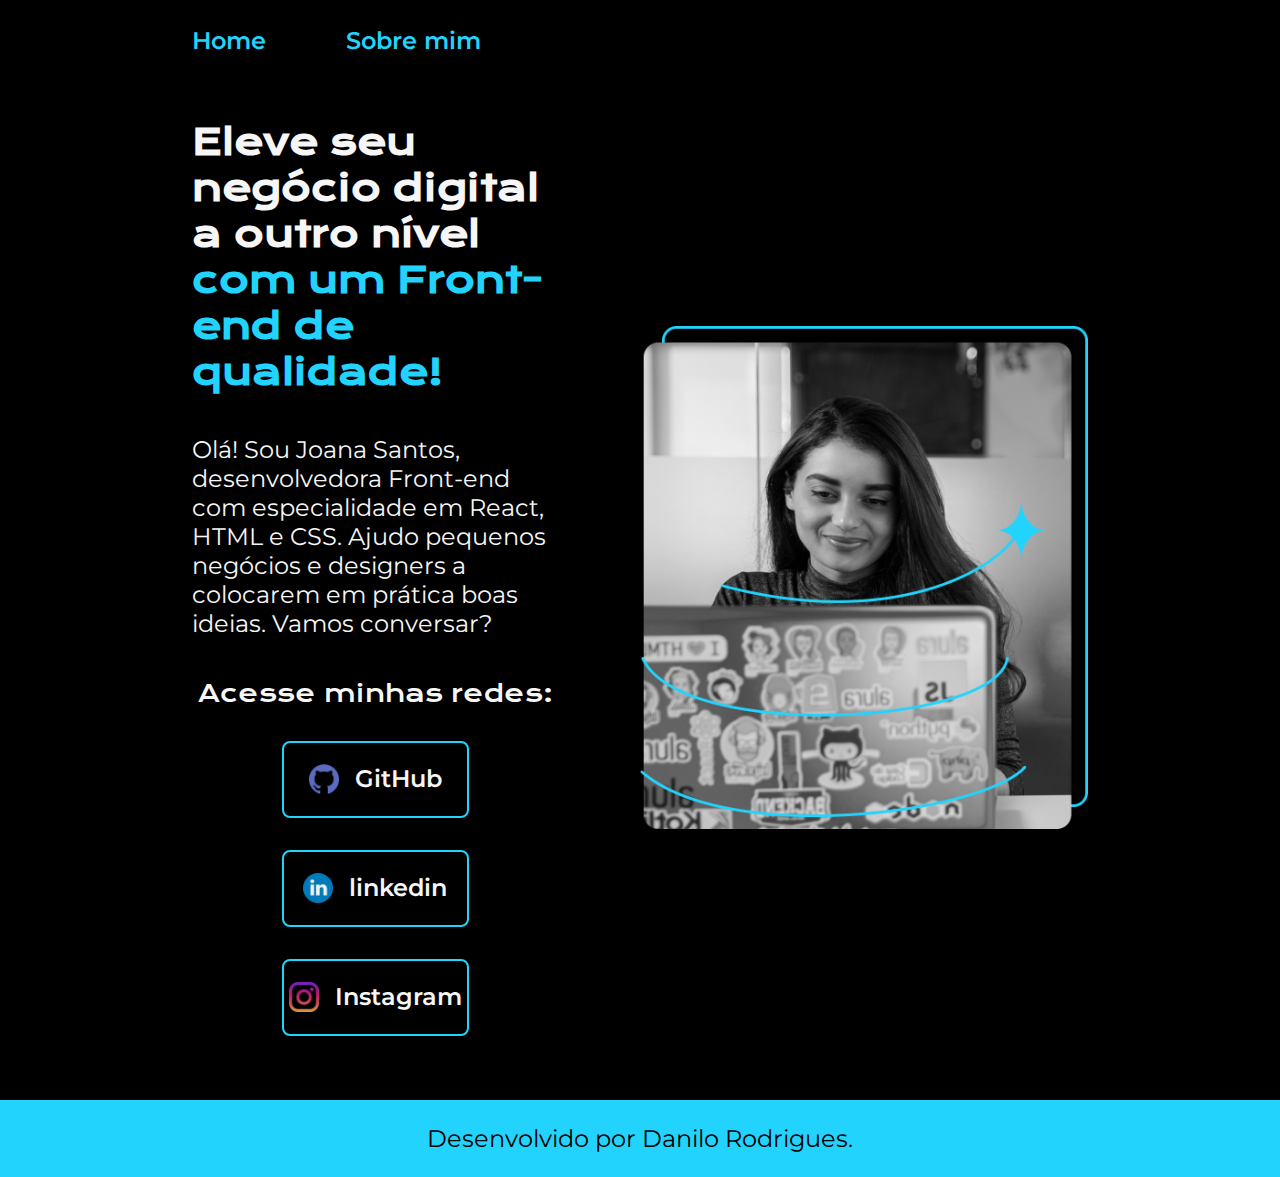
<file: index.html>
<!DOCTYPE html>
<html lang="pt-br">
<head>
      <meta charset="UTF-8">
      <meta http-equiv="X-UA-Compatible" content="IE=edge">
      <meta name="viewport" content="width=device-width, initial-scale=1.0">
      <title>Portifolio</title>
      <link rel="stylesheet" href="./styles/style.css">
</head>
<body>
      <header class="cabecalho">
            <nav class="cabecalho__menu">
                  <a class="cabecalho__menu__link" href="index.html">Home</a>
                  <a class="cabecalho__menu__link" href="about.html">Sobre mim</a>
            </nav>
      </header>
      <main class="apresentacao">
            <section class="apresentacao__conteudo">
                  <h1 class="apresentacao__conteudo__titulo">Eleve seu negócio digital a outro nível
                  <strong class="titulo-destaque">com um Front-end de qualidade!</strong>
                   </h1>
            <p class="apresentacao__conteudo__texto">Olá! Sou Joana Santos, desenvolvedora Front-end com especialidade em React, HTML e CSS. 
            Ajudo pequenos negócios e designers a colocarem em prática
            boas ideias. Vamos conversar?</p>
            <div class="apresentacao__links">
                  <h2 class="apresentacao__links__subtitulo">Acesse minhas redes:</h2>
                  
                  <a  class="apresentacao__links__navegacao" href="https://GitHub.com">
                        <img src="./assets/github.png" height="30px;">
                        GitHub
                  </a>
                  <a  class="apresentacao__links__navegacao" href="https://br.linkedin.com/">
                        <img src="./assets/linkedin.png" height="30px;">
                        linkedin
                  </a>
                  <a  class="apresentacao__links__navegacao" href="https://Instagram.com">
                        <img src="./assets/instagram.png" height="30px;">
                        Instagram
                  </a>
            </div>
      </section>
            <img class="apresentacao__imagem" src="assets/Imagem.png" alt="Foto da Joana Santos programando">
      </main>
      <footer class="rodape">
            <p>Desenvolvido por Danilo Rodrigues.</p>
      </footer>
</body>
</html>
</file>
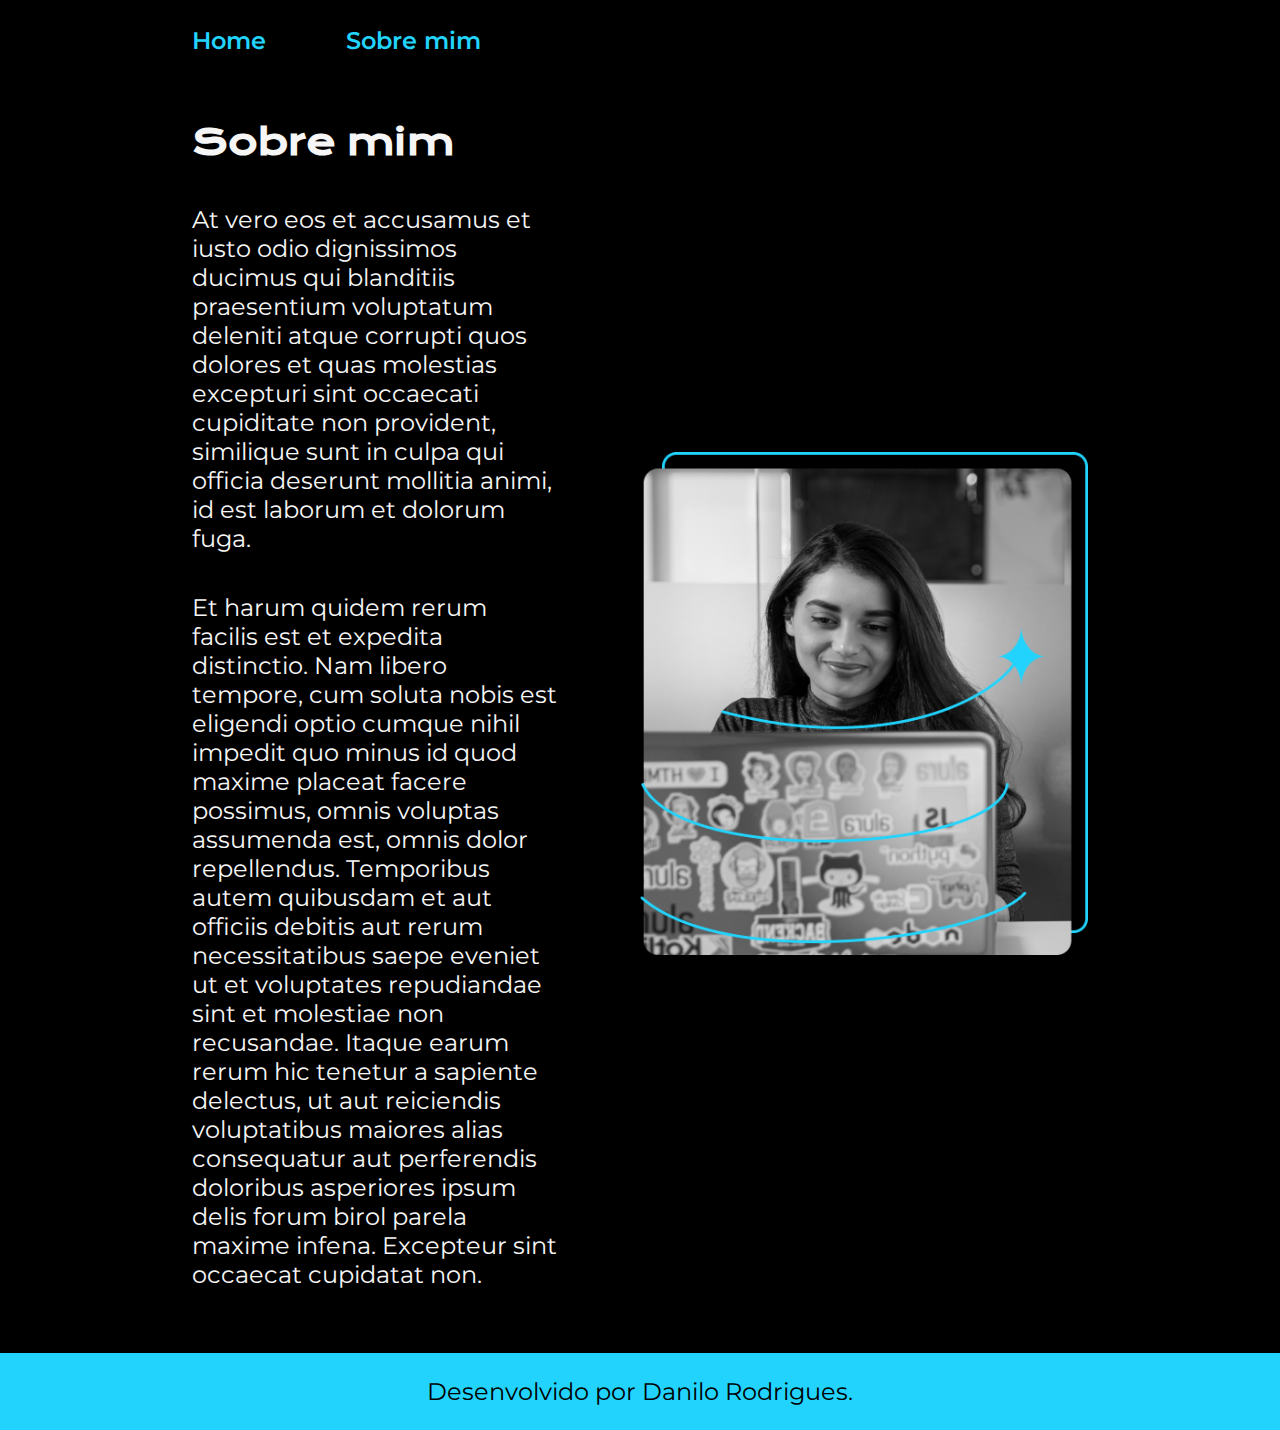
<file: about.html>
<!DOCTYPE html>
<html lang="pt-br">
<head>
    <meta charset="UTF-8">
    <meta http-equiv="X-UA-Compatible" content="IE=edge">
    <meta name="viewport" content="width=device-width, initial-scale=1.0">
    
    <title>Sobre mim</title>
    <link rel="stylesheet" href="./styles/style.css">
</head>
<body>
    <header class="cabecalho">
        <nav class="cabecalho__menu">
              <a class="cabecalho__menu__link" href="index.html">Home</a>
              <a class="cabecalho__menu__link" href="about.html">Sobre mim</a>
        </nav>
  </header>
    <main class="apresentacao">
        <section class="apresentacao__conteudo">
            <h1 class="apresentacao__conteudo__titulo">Sobre mim</h1>
            <p class="apresentacao__conteudo__texto">At vero eos et accusamus et iusto odio dignissimos ducimus qui blanditiis praesentium voluptatum deleniti atque corrupti quos dolores et quas molestias excepturi sint occaecati cupiditate non provident, similique sunt in culpa qui officia deserunt mollitia animi, id est laborum et dolorum fuga.</p>
            <p class="apresentacao__conteudo__texto">Et harum quidem rerum facilis est et expedita distinctio. Nam libero tempore, cum soluta nobis est eligendi optio cumque nihil impedit quo minus id quod maxime placeat facere possimus, omnis voluptas assumenda est, omnis dolor repellendus. Temporibus autem quibusdam et aut officiis debitis aut rerum necessitatibus saepe eveniet ut et voluptates repudiandae sint et molestiae non recusandae. Itaque earum rerum hic tenetur a sapiente delectus, ut aut reiciendis voluptatibus maiores alias consequatur aut perferendis doloribus asperiores ipsum delis forum birol parela maxime infena. Excepteur sint occaecat cupidatat non.</p>
        </section>
        <img class="apresentacao__imagem" src="./assets/Imagem.png" alt="Foto da Joana Santos programando">
    </main>

    <footer class="rodape">
            <p>Desenvolvido por Danilo Rodrigues.</p>
    </footer>
</body>
</html>
</file>
<file: styles/style.css>
@import url('https://fonts.googleapis.com/css2?family=Krona+One&family=Montserrat:wght@400;600&display=swap');

:root{
    --cor-primaria: #000000;
    --cor-secundaria: #f6f6f6;
    --cor-terciaria: #22d4fd;
    --cor-hover: #272727;

    --fonte-primaria: 'Krona One', sans-serif;
    --fonte-secundaria: 'Montserrat', sans-serif;


}

*{
    margin: 0;
    padding: 0;
}

body {
    
    box-sizing: border-box;
    background-color:var(--cor-primaria);
    color: var(--cor-secundaria);
}

.cabecalho{
    padding: 2% 0% 0% 15%;
}

.cabecalho__menu{
    display: flex;
    gap: 80px;
}

.cabecalho__menu__link{
    font-family: var(--fonte-secundaria);
    font-size: 1.5rem;
    font-weight: 600;
    color: var(--cor-terciaria);
    text-decoration: none;
    
}   

.apresentacao {
    padding: 5% 15%;
    display: flex;
    align-items: center;
    justify-content: space-between;
    gap: 82px;
}

.apresentacao__conteudo{
    width: 50%;
    display: flex;
    flex-direction: column;
    gap: 40px;
}

.apresentacao__conteudo__titulo{
    font-size: 2.25rem;
    font-family: var(--fonte-primaria);
}

.titulo-destaque{
    color:var(--cor-terciaria);

}

.apresentacao__conteudo__texto{
    font-size: 1.5rem;
    font-family: var(--fonte-secundaria);
}

.apresentacao__links{
    display: flex;
    flex-direction: column;
    justify-content: space-between;
    align-items: center;
    gap: 32px;
}

.apresentacao__links__subtitulo{
    font-family: var(--fonte-primaria);
    font-weight: 400;
    font-size: 1.5rem;

}

.apresentacao__links__navegacao{
    
    display: flex;
    justify-content: center;
    gap: 16px;
    border: 2px solid var(--cor-terciaria);
    width: 50%;
    text-align: center;
    border-radius: 8px;
    font-size: 1.5rem;
    font-weight: 600;
    padding: 21.5px 0;
    text-decoration: none;
    color: var(--cor-secundaria);
    font-family: var(--fonte-secundaria);  
}

.apresentacao__links__link:hover{
    background-color: var(--cor-hover);
}

.apresentacao__imagem{
    width: 50%;
}

.rodape{
    padding: 24px;
    color: var(--cor-primaria);
    background-color: var(--cor-terciaria);
    text-align: center;
    font-family: var(--fonte-secundaria);
    font-size: 1.5rem;
    font-weight: 400;
}

@media (max-width: 1200px){
    
    .cabecalho{
        padding: 10%;
    }

    .cabecalho__menu{
        justify-content: center;
    }
    
    .apresentacao{
        flex-direction: column-reverse;
        padding: 5%;
    }

    .apresentacao__conteudo{
        width: auto;
    }
}
</file>
